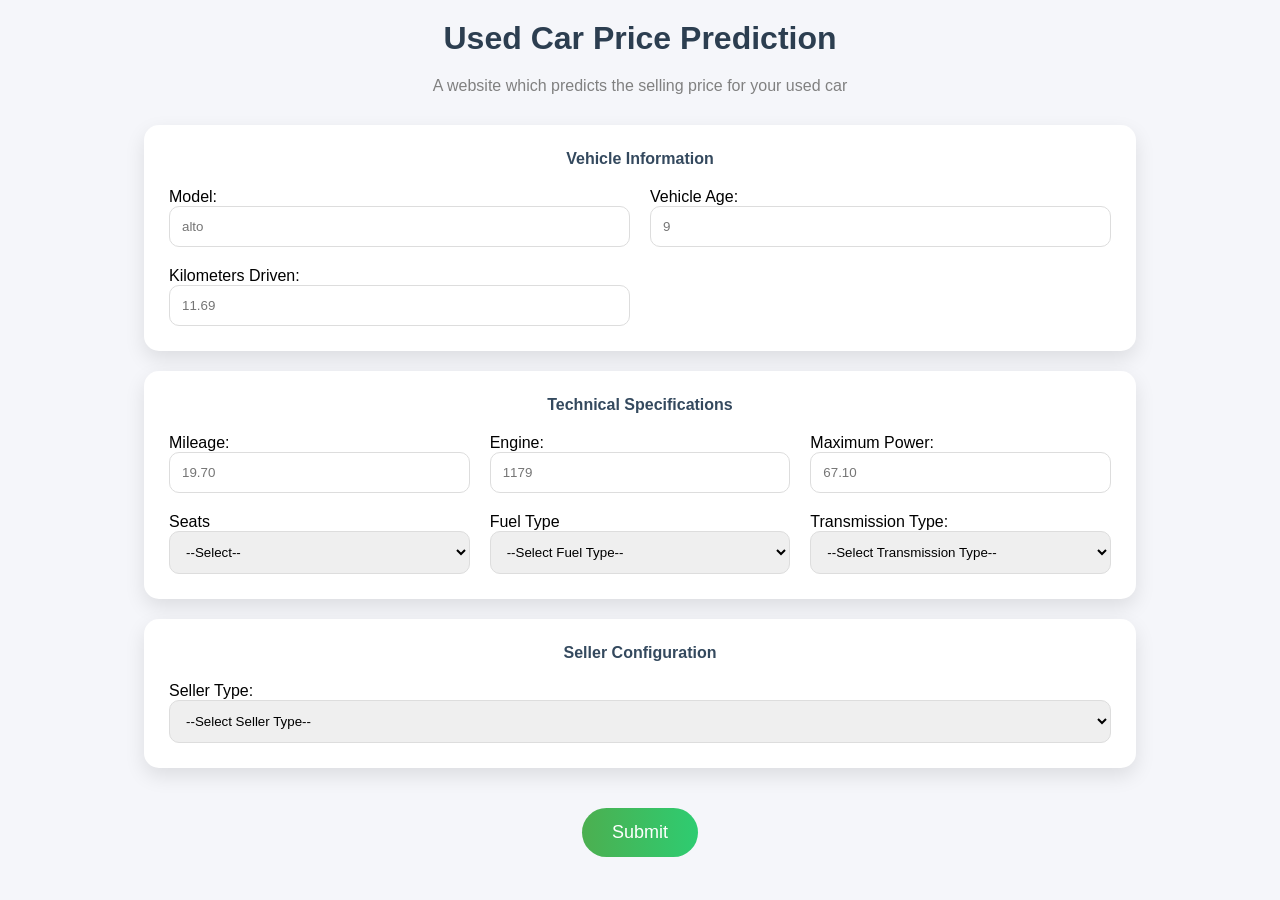
<file: frontend/index.html>
<!DOCTYPE html>
<html lang="en">
<head>
    <meta charset="UTF-8">
    <meta name="viewport" content="width=device-width, initial-scale=1.0">
    <title>Predict the price</title>
    <link rel="stylesheet" href="style.css">
</head>
    <body>
        <h1>Used Car Price Prediction</h1>
        <p>A website which predicts the selling price for your used car</p>
        
        <!--Section1-->
        <div id="vehicle_information" class="card">
            <h4>Vehicle Information</h4>
            <div>
            
            <form action="" class="grid-2">
                    <div class="form-group">
                    <label for="model">Model:</label>
                    <input type="text" placeholder="alto" id="model" name="model">
                    </div>
                    <div class="form-group">        
                    <label for="vage">Vehicle Age:</label>
                    <input type="number" placeholder="9" id="vage" name="vage">
                    </div>
                    <div class="form-group">
                    <label for="km_driven">Kilometers Driven:</label>
                    <input type="number" step="any" placeholder="11.69" id="km_driven" name="km_driven">
                    </div>
            </form>
            </div>
            
        </div>

        <!--Section2-->
        <div id="technical_specifications" class="card">
            <h4>Technical Specifications</h4>
            <div>
            <form action="" class="grid-3">
                    <div class="form-group">
                    <label for="mileage">Mileage:</label>
                    <input type="number" step="any" placeholder="19.70">
                    </div>
                    <div class="form-group"> 
                    <label for="engine">Engine:</label>
                    <input type="number" step="any" placeholder="1179">
                    </div>
                    <div class="form-group"> 
                    <label for="max_power">Maximum Power:</label>
                    <input type="number" step="any" placeholder="67.10">
                    </div>
                    <div class="form-group"> 
                    <label for="seats">Seats</label>
                    <select name="fuel" id="fuel">
                        <option value="">--Select--</option>
                        <option value="2">2</option>
                        <option value="4">4</option>
                        <option value="5">5</option>
                        <option value="6">6</option>
                        <option value="7">7</option>
                        <option value="8">8</option>
                        <option value="9">9</option>
                    </select>
                    </div>
                    <div class="form-group"> 
                    <label for="fuel">Fuel Type</label>
                    <select name="fuel" id="fuel">
                        <option value="">--Select Fuel Type--</option>
                        <option value="petrol">Petrol</option>
                        <option value="diesel">Diesel</option>
                        <option value="cng">CNG</option>
                        <option value="lpg">LPG</option>
                        <option value="electric">Electric</option>
                    </select>
                    </div>
                    <div class="form-group"> 
                    <label for="transmission">Transmission Type:</label>
                    <select name="transmission" id="transmission">
                        <option value="">--Select Transmission Type--</option>
                        <option value="manual">Manual</option>
                        <option value="automatic">Automatic</option>
                    </select>
                    </div>
                    
            </form>
            </div>
        </div>

        <!--Section3-->
        <div id="seller_configuration" class="card">
            <h4>Seller Configuration</h4>
            
            <form action="" class="grid-1">
                    <div class="form-group"> 
                    <label for="seller">Seller Type:</label>
                    <select name="seller" id="seller">
                        <option value="">--Select Seller Type--</option>
                        <option value="individual">Individual</option>
                        <option value="dealer">Dealer</option>
                        <option value="trustmark_dealer">Trustmark Dealer</option>
                    </select>
                    </div>
            </form>
            
        </div>    
            <button type="submit" class="btn">Submit</button>

        
    </body>
</html>
</file>
<file: frontend/style.css>
*{
    margin: 0%;
    padding: 0%;
    box-sizing: border-box;
}


body{
    font-family: Arial, Helvetica, sans-serif;
    background: #f5f6fa;
    text-align: center;
    padding: 20px;
    background-color: linear-gradient(to right, #e3f2fd, #fce4ec);
    
}

h1{
    margin-bottom: 20px;
    font-size: 32px;
    color: #2c3e50;
}

h4{
    margin-bottom: 20px;
    color: #34495e;
}

p{
    margin-bottom: 30px;
    color: gray;
}

.form-group {
  display: flex;
  flex-direction: column;
  text-align: left;
  width: 100%;
}

/* CardStyle*/

.card{
    background: white;
    padding: 25px;
    margin: 20px auto;
    border-radius: 15px;
    width: 80%;
    box-shadow: 0 8px 20px rgba(0,0,0,0.1);
    text-align: center;
    transition: 0.3s;
}

.card:hover{
    transform: translateY(-5px);
}

.card h4{
    margin-bottom: 20px;
}

/* Grid Layout*/

.grid-3{
    display: grid;
    grid-template-columns: repeat(3,1fr);
    gap: 20px;
}

.grid-2{
    display: grid;
    grid-template-columns: repeat(2,1fr);
    gap: 20px;
}

.grid-1{
    display: grid;
    grid-template-columns: 1fr;
}

/* INPUTS */

input,select{
    padding: 12px;
    border-radius: 10px;
    border: 1px solid #ddd;
    width: 100%;
    transition: 0.3s;
}

input:focus, select:focus{
    border-color: #4caf50;
    box-shadow: 0 0 5px rgba(76, 175, 80, 0.3);
    outline: none;
}

/* BUTTON */
.btn{
    margin-top: 20px;
    padding: 14px 30px;
    border: none;
    background: #4CAF50;
    background: linear-gradient(to right, #4caf50, #2ecc71);
    color: white;
    font-size: 18px;
    border-radius: 30px;
    cursor: pointer;
    transition: 0.3s;
}

.btn:hover{
    transform: scale(1.05);
    background: #45a049;
    background: linear-gradient(to right, #43a047, #27ae60);
}
</file>
